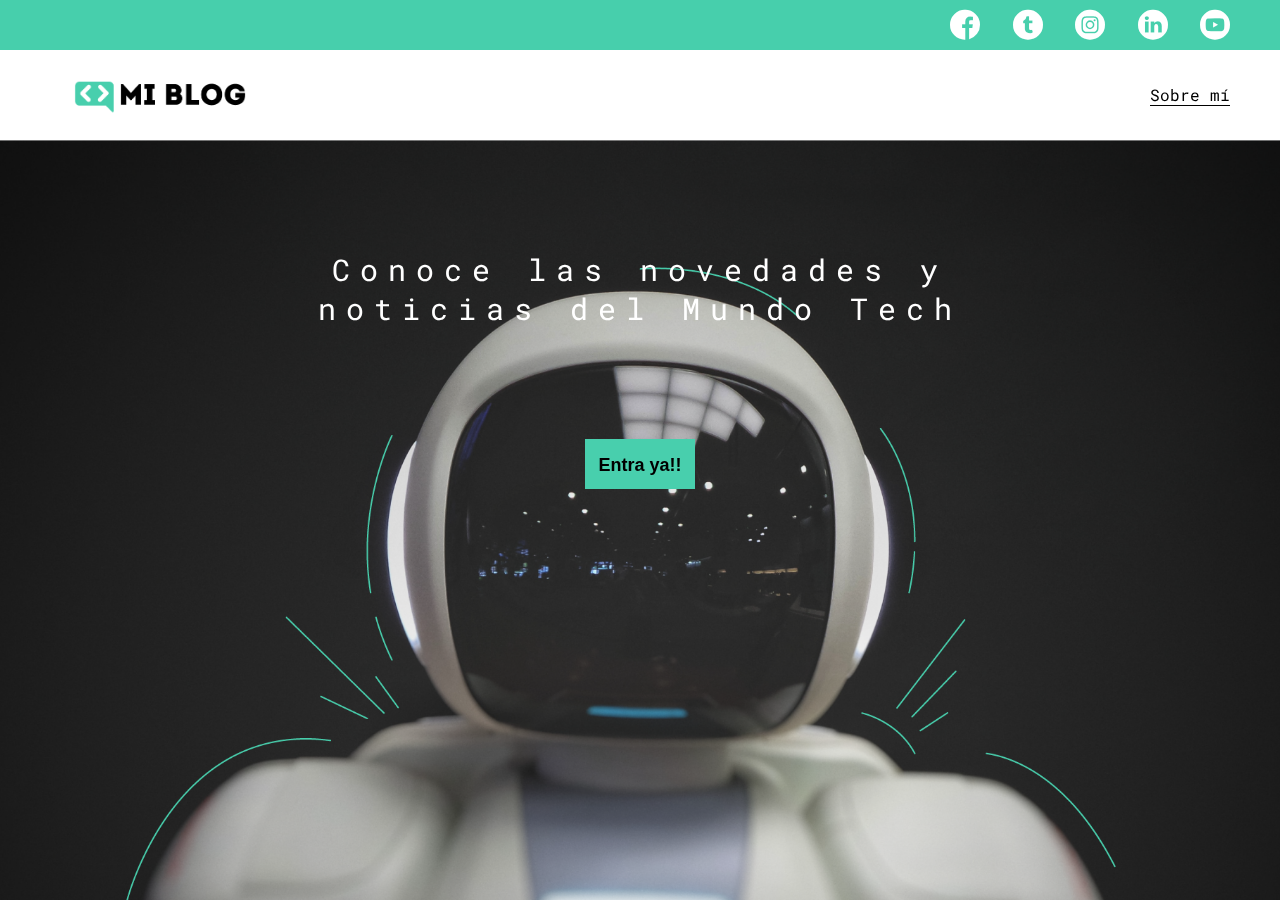
<file: index.html>
<!DOCTYPE html>
<html lang="en">
<head>
 <meta charset="UTF-8">
 <meta http-equiv="X-UA-Compatible" content="IE=edge">
 <meta name="viewport" content="width=device-width, initial-scale=1.0">
 <link rel="stylesheet" href="./css/main.css">
 <link rel="stylesheet" href="./css/font/flaticon.css">
 <link rel="stylesheet" href="./css/media-queries.css">
 <title>Mi Blog</title>
</head>
<body class="home-body">
 <header>
  <section class="header-icons-container">
   <div class="icons">
    <a href=""><span class="flaticon-001-facebook">  </span></a>
    <a href=""><span class="flaticon-002-twitter">  </span></a>
    <a href=""><span class="flaticon-011-instagram">  </span></a>
    <a href=""><span class="flaticon-010-linkedin">  </span></a>
    <a href=""><span class="flaticon-008-youtube">  </span></a>
   </div>
  </section>
  <nav>
   <section class="nav-logo-container"> 
    <a href="/">
     <img src="./assets/img/Logo-negro.png" alt="Logo de mi blog">
    </a>
   </section>
   <section class="profile-link">
    <a href="perfil.html">Sobre mí</a>
   </section>
  </nav>
 </header>
 <main class="home-main">
  <section>
   <p class="home-main-text">Conoce las novedades y noticias del Mundo Tech</p>
   <button class="home-main-button">
    <a href="blogs.html">Entra ya!!</a>
   </button>
  </section>
 </main>
</body>
</html>
</file>
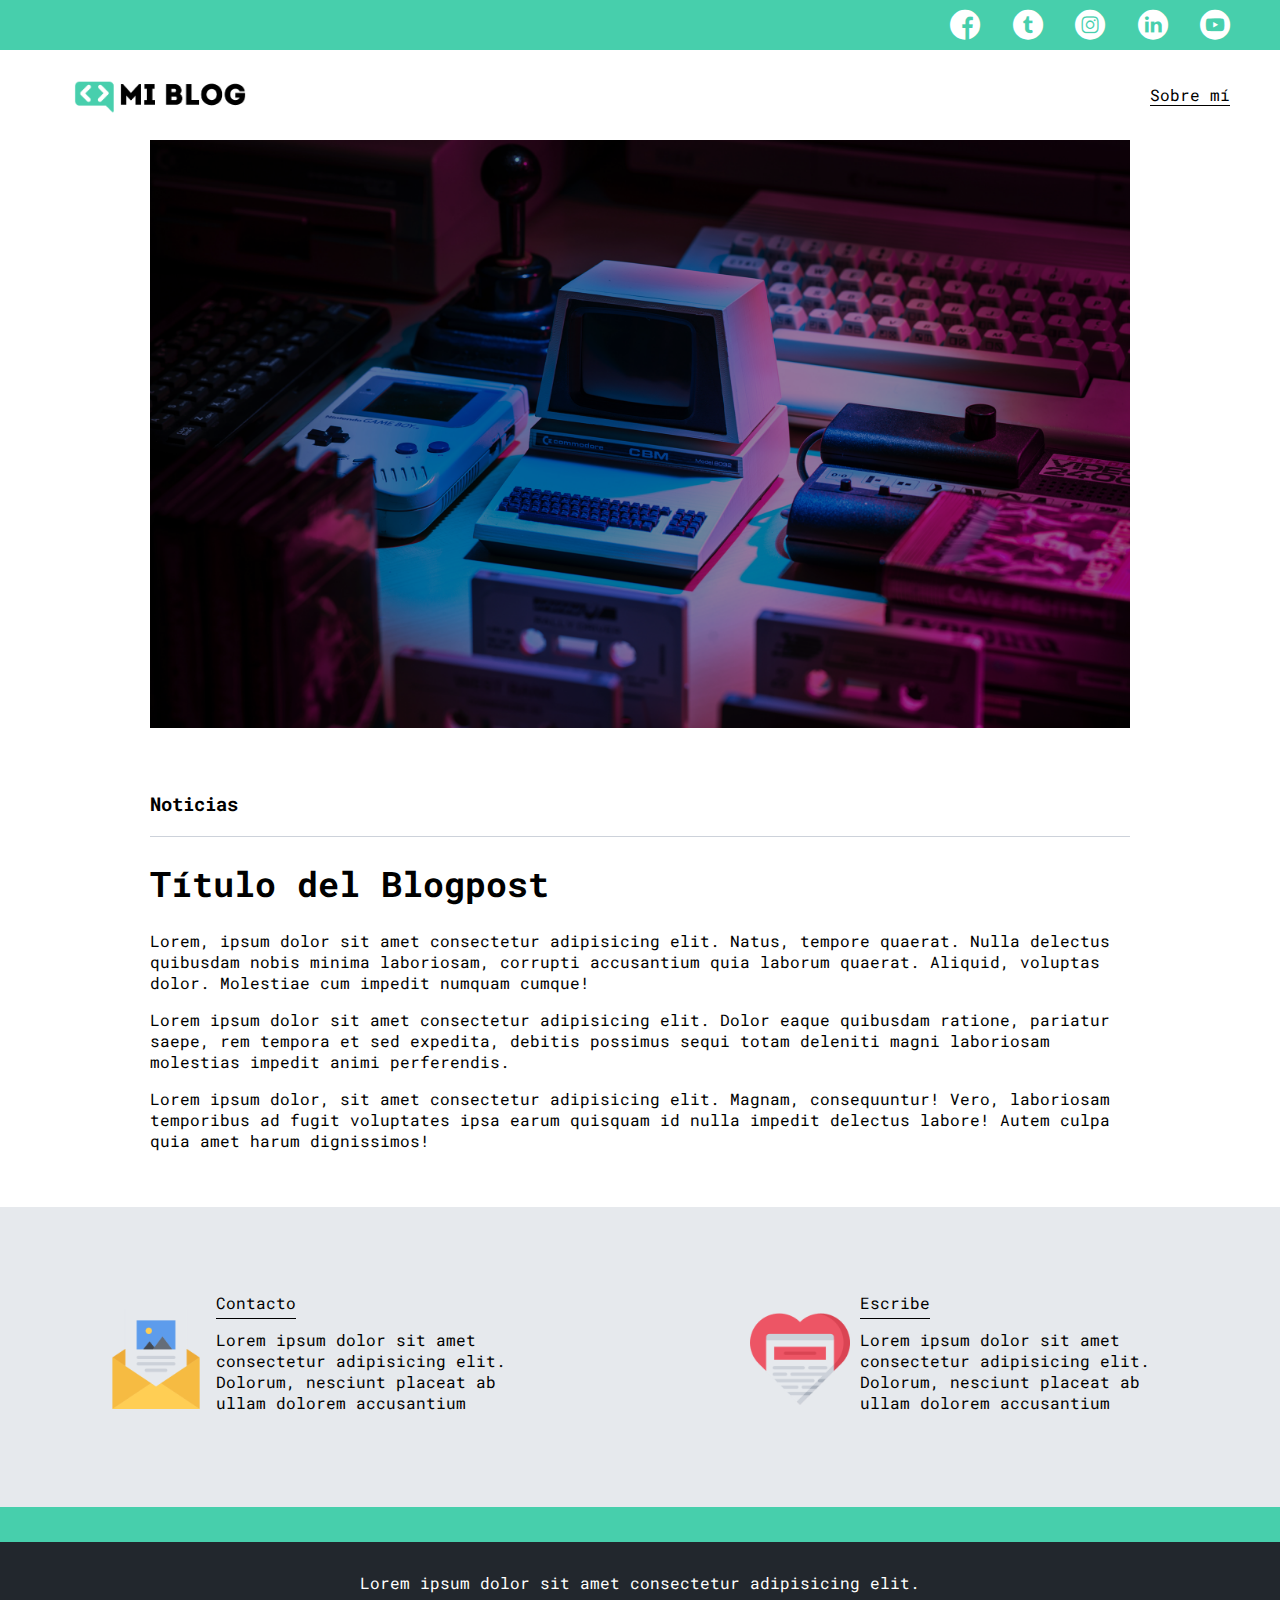
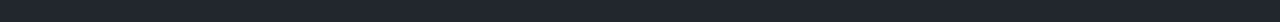
<file: blog.html>
<!DOCTYPE html>
<html lang="en">
<head>
 <meta charset="UTF-8">
 <meta http-equiv="X-UA-Compatible" content="IE=edge">
 <meta name="viewport" content="width=device-width, initial-scale=1.0">
 <link rel="stylesheet" href="./css/main.css">
 <link rel="stylesheet" href="./css/font/flaticon.css">
 <link rel="stylesheet" href="./css/media-queries.css">
 <title>Mi Blog</title>
</head>
<body>
 <header>
  <section class="header-icons-container">
   <div class="icons">
    <a href=""><span class="flaticon-001-facebook">  </span></a>
    <a href=""><span class="flaticon-002-twitter">  </span></a>
    <a href=""><span class="flaticon-011-instagram">  </span></a>
    <a href=""><span class="flaticon-010-linkedin">  </span></a>
    <a href=""><span class="flaticon-008-youtube">  </span></a>
   </div>
  </section>
  <nav>
   <section class="nav-logo-container"> 
    <a href="/">
     <img src="./assets/img/Logo-negro.png" alt="Logo de mi blog">
    </a>
   </section>
   <section class="profile-link">
    <a href="perfil.html">Sobre mí</a>
   </section>
  </nav>
 </header>
 <main class="">
  <section class="grid-container blogpost-img-container">
   <img src="./assets/img/main-news-img.png" alt="">
  </section>
  <section class="blogpost-main-container">
   <div class="grid-container">
    <h3>Noticias</h3>
    <article>
     <h1>Título del Blogpost</h1>
     <p>Lorem, ipsum dolor sit amet consectetur adipisicing elit. 
      Natus, tempore quaerat. Nulla delectus quibusdam nobis minima
      laboriosam, corrupti accusantium quia laborum quaerat. Aliquid, 
      voluptas dolor. Molestiae cum impedit numquam cumque!
      </p>
     <p>
      Lorem ipsum dolor sit amet consectetur adipisicing elit. 
      Dolor eaque quibusdam ratione, pariatur saepe, rem tempora 
      et sed expedita, debitis possimus sequi totam deleniti magni 
      laboriosam molestias impedit animi perferendis.

     </p>
     <p>
      Lorem ipsum dolor, sit amet consectetur adipisicing elit. 
      Magnam, consequuntur! Vero, laboriosam temporibus ad fugit 
      voluptates ipsa earum quisquam id nulla impedit delectus labore! 
      Autem culpa quia amet harum dignissimos!
     </p>
    </article>
   </div>
  </section>
  <section class="contact-main-container">
   <div>
    <img src="/assets/img/013-newsletter.png" alt="">
    <div class="contact-left">
     <a href="">Contacto</a>
     <p>
      Lorem ipsum dolor sit amet consectetur adipisicing elit. Dolorum, 
      nesciunt placeat ab ullam dolorem accusantium
     </p>
    </div>
   </div>
   <div>
    <img src="./assets/img/006-like.png" alt="">
    <div class="contact-right">
     <a href="">Escribe</a>
     <p>
      Lorem ipsum dolor sit amet consectetur adipisicing elit. Dolorum, 
      nesciunt placeat ab ullam dolorem accusantium
     </p>
    </div>
   </div>
  </section>
 </main>
 <footer>
   <p>Lorem ipsum dolor sit amet consectetur adipisicing elit. </p>
 </footer>
</body>
</html>
</file>
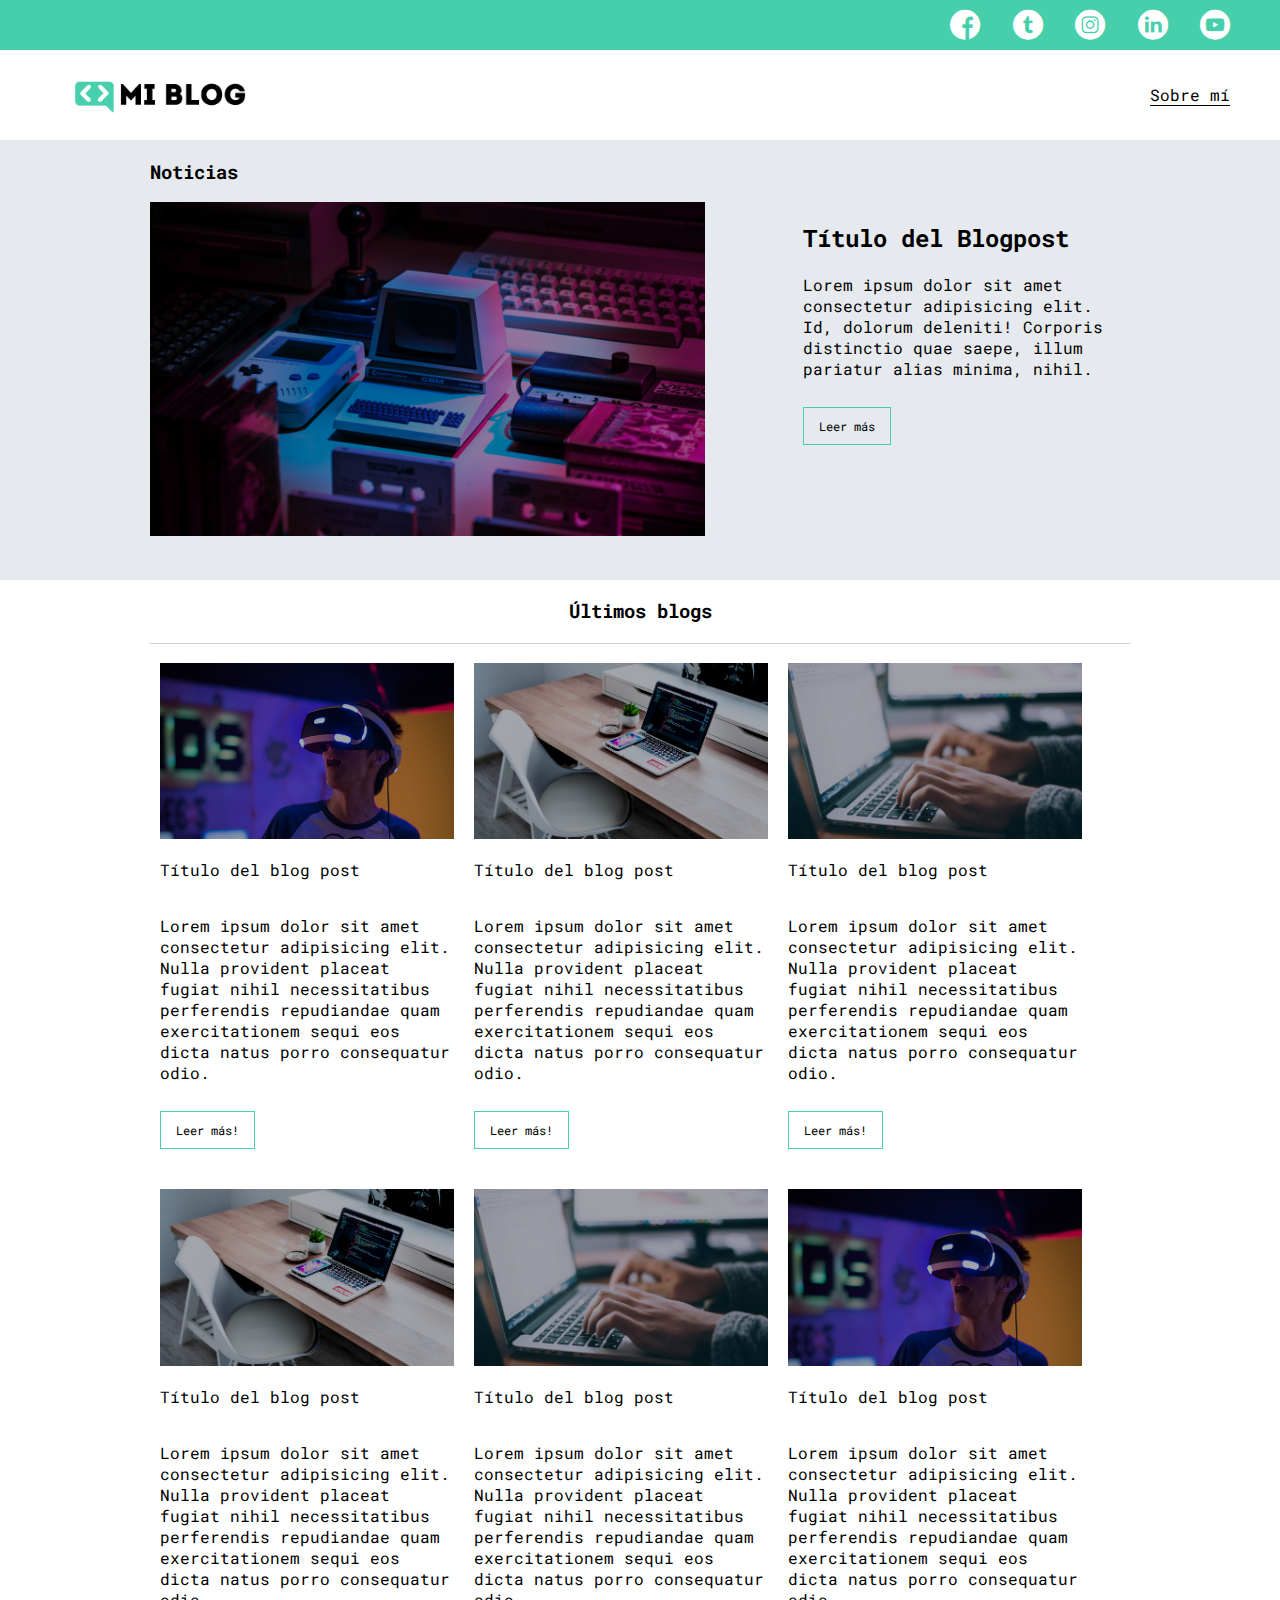
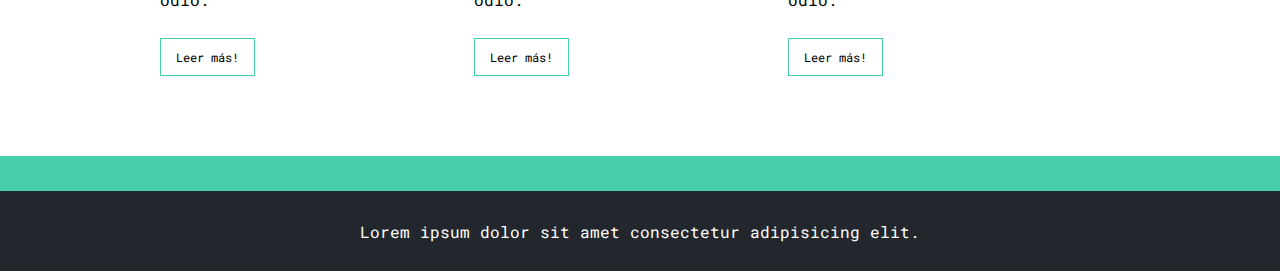
<file: blogs.html>
<!DOCTYPE html>
<html lang="en">
<head>
 <meta charset="UTF-8">
 <meta http-equiv="X-UA-Compatible" content="IE=edge">
 <meta name="viewport" content="width=device-width, initial-scale=1.0">
 <link rel="stylesheet" href="./css/main.css">
 <link rel="stylesheet" href="./css/font/flaticon.css">
 <link rel="stylesheet" href="./css/media-queries.css">
 <title>Mi Blog</title>
</head>
<body>
 <header>
  <section class="header-icons-container">
   <div class="icons">
    <a href=""><span class="flaticon-001-facebook">  </span></a>
    <a href=""><span class="flaticon-002-twitter">  </span></a>
    <a href=""><span class="flaticon-011-instagram">  </span></a>
    <a href=""><span class="flaticon-010-linkedin">  </span></a>
    <a href=""><span class="flaticon-008-youtube">  </span></a>
   </div>
  </section>
  <nav>
   <section class="nav-logo-container"> 
    <a href="/">
     <img src="./assets/img/Logo-negro.png" alt="Logo de mi blog">
    </a>
   </section>
   <section class="profile-link">
    <a href="perfil.html">Sobre mí</a>
   </section>
  </nav>
 </header>
 <main class="blogs-main">
  <section class="blogs-news-container">
   <div class="grid-container blogs-main-new">
    <h3>Noticias</h3>
    <div class="blogs-news-img-container">
     <img src="./assets/img/main-news-img.png" alt="news-imgae">
    </div>
    <div class="blogs-news-info-container">
     <h2>Título del Blogpost</h2>
     <p>
      Lorem ipsum dolor sit amet consectetur adipisicing elit. Id, dolorum deleniti! Corporis distinctio quae saepe, illum pariatur alias minima, nihil.
 
     </p>
     <a href="/" class="blogs-button">Leer más</a>
    </div>
   </div>
  
  </section>
  <section class="blogs-posts-container">
   <div class="grid-container ">
    <h3>Últimos blogs</h3>
    <article class="post-container">
     <img src="./assets/img/post-1.png" alt="">
     <p>Título del blog post</p>
     <p>
      Lorem ipsum dolor sit amet consectetur adipisicing elit. 
      Nulla provident placeat fugiat nihil necessitatibus perferendis 
      repudiandae quam exercitationem sequi eos dicta natus porro consequatur odio.
     </p>
     <a href="blog.html" class="blogs-button">Leer más!</a>
    </article>
    <article class="post-container">
     <img src="./assets/img/post-2.png" alt="">
     <p>Título del blog post</p>
     <p>
      Lorem ipsum dolor sit amet consectetur adipisicing elit. 
      Nulla provident placeat fugiat nihil necessitatibus perferendis 
      repudiandae quam exercitationem sequi eos dicta natus porro consequatur odio.
     </p>
     <a href="blog.html" class="blogs-button">Leer más!</a>
    </article>
    <article class="post-container">
     <img src="./assets/img/post-3.png" alt="">
     <p>Título del blog post</p>
     <p>
      Lorem ipsum dolor sit amet consectetur adipisicing elit. 
      Nulla provident placeat fugiat nihil necessitatibus perferendis 
      repudiandae quam exercitationem sequi eos dicta natus porro consequatur odio.
     </p>
     <a href="blog.html" class="blogs-button">Leer más!</a>
    </article>
    <article class="post-container">
     <img src="./assets/img/post-2.png" alt="">
     <p>Título del blog post</p>
     <p>
      Lorem ipsum dolor sit amet consectetur adipisicing elit. 
      Nulla provident placeat fugiat nihil necessitatibus perferendis 
      repudiandae quam exercitationem sequi eos dicta natus porro consequatur odio.
     </p>
     <a href="blog.html" class="blogs-button">Leer más!</a>
    </article>
    <article class="post-container">
     <img src="./assets/img/post-3.png" alt="">
     <p>Título del blog post</p>
     <p>
      Lorem ipsum dolor sit amet consectetur adipisicing elit. 
      Nulla provident placeat fugiat nihil necessitatibus perferendis 
      repudiandae quam exercitationem sequi eos dicta natus porro consequatur odio.
     </p>
     <a href="blog.html" class="blogs-button">Leer más!</a>
    </article>
    <article class="post-container">
     <img src="./assets/img/post-1.png" alt="">
     <p>Título del blog post</p>
     <p>
      Lorem ipsum dolor sit amet consectetur adipisicing elit. 
      Nulla provident placeat fugiat nihil necessitatibus perferendis 
      repudiandae quam exercitationem sequi eos dicta natus porro consequatur odio.
     </p>
     <a href="blog.html" class="blogs-button">Leer más!</a>
    </article>
   </div>
  </section>
 </main>
 <footer>
   <p>Lorem ipsum dolor sit amet consectetur adipisicing elit. </p>
 </footer>
</body>
</html>
</file>
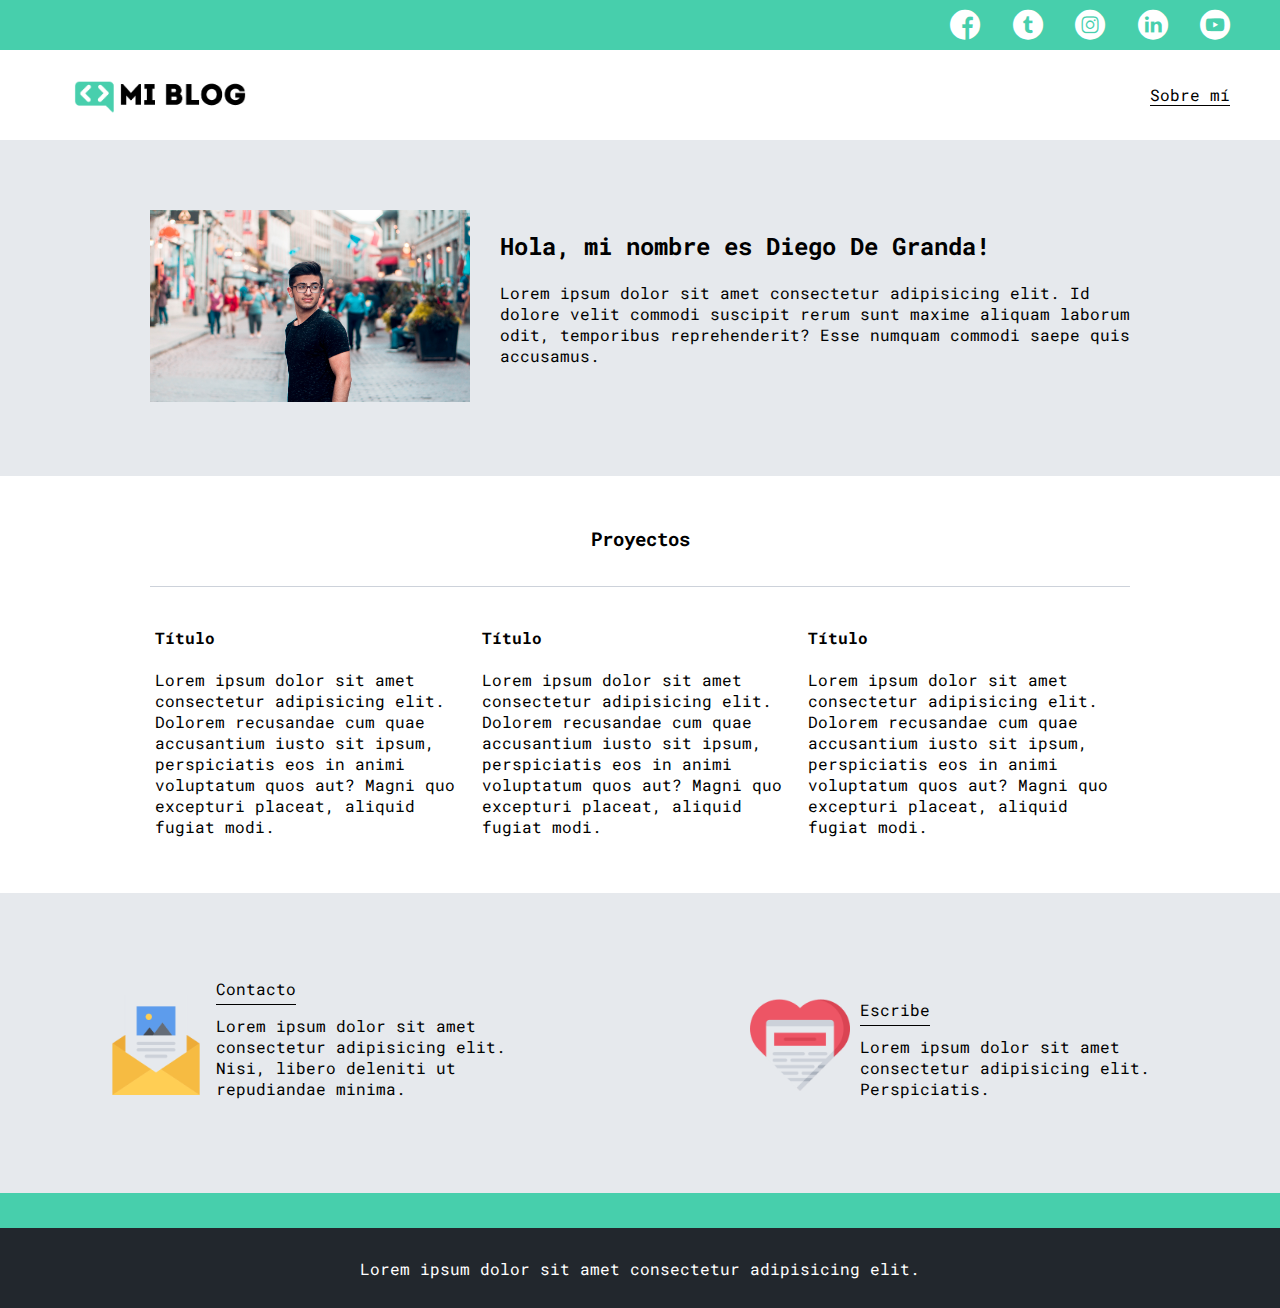
<file: perfil.html>
<!DOCTYPE html>
<html lang="en">
<head>
    <meta charset="UTF-8">
    <meta name="viewport" content="width=device-width, initial-scale=1.0">
    <meta http-equiv="X-UA-Compatible" content="ie=edge">
    <title>Mi Blog</title>
    <link rel="stylesheet" href="css/main.css">
    <link rel="stylesheet" href="css/font/flaticon.css">
    <link rel="stylesheet" href="css/media-queries.css">
    <link rel="stylesheet" href="./css/media-queries.css">
</head>
<body>
    <header>
        <section class="header-icons-container">
            <div class="icons">
                <a href="/"><span class="flaticon-001-facebook"></span></a>
                <a href="/"><span class="flaticon-002-twitter"></span></a>
                <a href="/"><span class="flaticon-011-instagram"></span></a>
                <a href="/"><span class="flaticon-010-linkedin"></span></a>
                <a href="/"><span class="flaticon-008-youtube"></span></a>
            </div>
        </section>
        <nav>
            <section class="nav-logo-container">
                <a href="/"><img src="assets/img/Logo-negro.png" alt="Logo de mi blog" > </a>
            </section>
            <section class="profile-link">
                <a href="perfil.html">Sobre mí</a>
            </section>
        </nav>
    </header>
    <main>
        <section class="profile-main-container">
            <div class="grid-container profile-container">
                <div>
                    <img src="assets/img/profile-pic.jpg" alt="">
                </div>
                <div>
                    <h2>Hola, mi nombre es Diego De Granda!</h2>
                    <p>Lorem ipsum dolor sit amet consectetur adipisicing elit. Id dolore velit commodi suscipit rerum sunt maxime aliquam laborum odit, temporibus reprehenderit? Esse numquam commodi saepe quis accusamus.</p>
                </div>
            </div>
        </section>
        <section class="profile-main-proyects">
            <div class="grid-container">
                <h3>Proyectos</h3>
                <div class="proyects-main-container">
                    <article class="proyect-container">
                        <h4>Título</h4>
                        <p>Lorem ipsum dolor sit amet consectetur adipisicing elit. Dolorem recusandae cum quae accusantium iusto sit ipsum, perspiciatis eos in animi voluptatum quos aut? Magni quo excepturi placeat, aliquid fugiat modi.</p>
                    </article>
                    <article class="proyect-container">
                        <h4>Título</h4>
                        <p>Lorem ipsum dolor sit amet consectetur adipisicing elit. Dolorem recusandae cum quae accusantium iusto sit ipsum, perspiciatis eos in animi voluptatum quos aut? Magni quo excepturi placeat, aliquid fugiat modi.</p>
                    </article>
                    <article class="proyect-container">
                        <h4>Título</h4>
                        <p>Lorem ipsum dolor sit amet consectetur adipisicing elit. Dolorem recusandae cum quae accusantium iusto sit ipsum, perspiciatis eos in animi voluptatum quos aut? Magni quo excepturi placeat, aliquid fugiat modi.</p>
                    </article>
                </div>
            </div>
        </section>

        <section class="contact-main-container">
            <div>
                <img src="assets/img/013-newsletter.png" alt="">
                <div class="contact-left">
                    <a href="/">Contacto</a>
                    <p>Lorem ipsum dolor sit amet consectetur adipisicing elit. Nisi, libero deleniti ut repudiandae minima.</p>
                </div>
            </div>
            <div>
                <img src="assets/img/006-like.png" alt="">
                <div class="contact-right">
                    <a href="/">Escribe</a>
                    <p>Lorem ipsum dolor sit amet consectetur adipisicing elit. Perspiciatis.</p>
                </div>
            </div>
        </section>
    </main>
    <footer>
        <p>Lorem ipsum dolor sit amet consectetur adipisicing elit.</p>
    </footer>
</body>
</html>
</file>
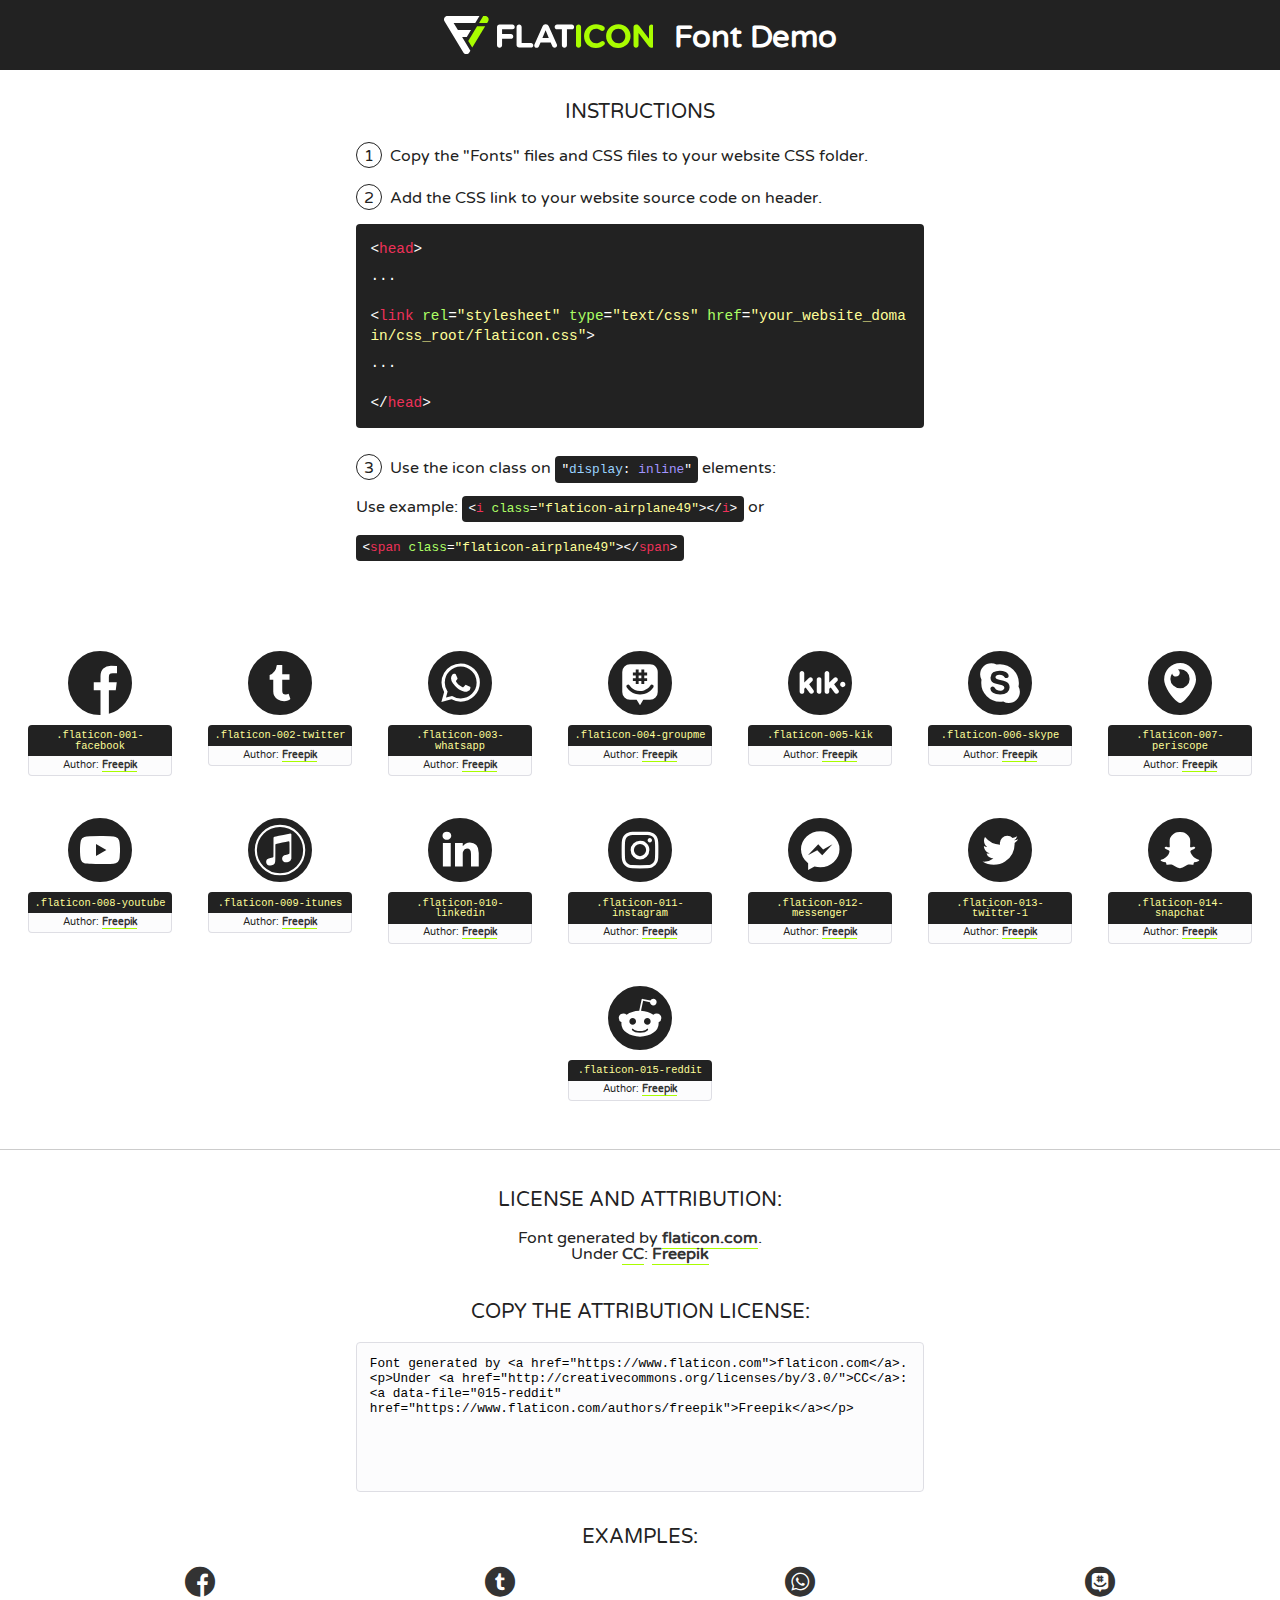
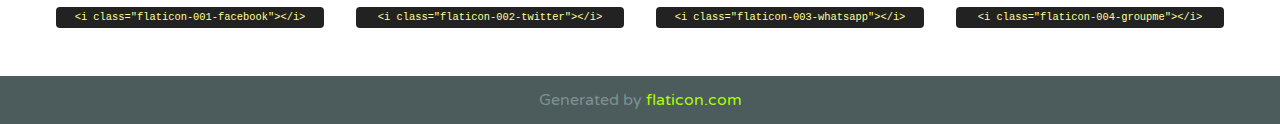
<file: css/font/flaticon.html>
<!DOCTYPE html>
<!--
  Flaticon icon font: Flaticon
  Creation date: 20/12/2018 09:27
-->
<html>
<!DOCTYPE html>
<html>

<head>
    <title>Flaticon WebFont</title>
    <link href="http://fonts.googleapis.com/css?family=Varela+Round" rel="stylesheet" type="text/css" />
    <link rel="stylesheet" type="text/css" href="flaticon.css">
    <meta charset="UTF-8">
    <style>
    html, body, div, span, applet, object, iframe,
    h1, h2, h3, h4, h5, h6, p, blockquote, pre,
    a, abbr, acronym, address, big, cite, code,
    del, dfn, em, img, ins, kbd, q, s, samp,
    small, strike, strong, sub, sup, tt, var,
    b, u, i, center,
    dl, dt, dd, ol, ul, li,
    fieldset, form, label, legend,
    table, caption, tbody, tfoot, thead, tr, th, td,
    article, aside, canvas, details, embed, 
    figure, figcaption, footer, header, hgroup, 
    menu, nav, output, ruby, section, summary,
    time, mark, audio, video {
        margin: 0;
        padding: 0;
        border: 0;
        font-size: 100%;
        font: inherit;
        vertical-align: baseline;
    }
    /* HTML5 display-role reset for older browsers */
    article, aside, details, figcaption, figure, 
    footer, header, hgroup, menu, nav, section {
        display: block;
    }
    body {
        line-height: 1;
    }
    ol, ul {
        list-style: none;
    }
    blockquote, q {
        quotes: none;
    }
    blockquote:before, blockquote:after,
    q:before, q:after {
        content: '';
        content: none;
    }
    table {
        border-collapse: collapse;
        border-spacing: 0;
    }
    body {
        font-family: 'Varela Round', Helvetica, Arial, sans-serif;
        font-size: 16px;
        color: #222;
    }
    a {
        color: #333;
        border-bottom: 1px solid #a9fd00;
        font-weight: bold;
        text-decoration: none;
    }
    * {
        -moz-box-sizing: border-box;
        -webkit-box-sizing: border-box;
        box-sizing: border-box;
        margin: 0;
        padding: 0;
    }
    [class^="flaticon-"]:before, [class*=" flaticon-"]:before, [class^="flaticon-"]:after, [class*=" flaticon-"]:after {
        font-family: Flaticon;
        font-size: 30px;
        font-style: normal;
        margin-left: 20px;
        color: #333;
    }
    .wrapper {
        max-width: 600px;
        margin: auto;
        padding: 0 1em;
    }
    .title {
        font-size: 1.25em;
        text-align: center;
        margin-bottom: 1em;
        text-transform: uppercase;
    }
    header {
        text-align: center;
        background-color: #222;
        color: #fff;
        padding: 1em;
    }
    header .logo {
        width: 210px;
        height: 38px;
        display: inline-block;
        vertical-align: middle;
        margin-right: 1em;
        border: none;
    }
    header strong {
        font-size: 1.95em;
        font-weight: bold;
        vertical-align: middle;
        margin-top: 5px;
        display: inline-block;
    }
    .demo {
        margin: 2em auto;
        line-height: 1.25em;
    }
    .demo ul li {
        margin-bottom: 1em;
    }
    .demo ul li .num {
        color: #222;
        border-radius: 20px;
        display: inline-block;
        width: 26px;
        padding: 3px;
        height: 26px;
        text-align: center;
        margin-right: 0.5em;
        border: 1px solid #222;
    }
    .demo ul li code {
        background-color: #222;
        border-radius: 4px;
        padding: 0.25em 0.5em;
        display: inline-block;
        color: #fff;
        font-family: Consolas,Monaco,Lucida Console,Liberation Mono,DejaVu Sans Mono,Bitstream Vera Sans Mono,Courier New, monospace;
        font-weight: lighter;
        margin-top: 1em;
        font-size: 0.8em;
        word-break: break-all;
    }
    .demo ul li code.big {
        padding: 1em;
        font-size: 0.9em;
    }
    .demo ul li code .red {
        color: #EF3159;
    }
    .demo ul li code .green {
        color: #ACFF65;
    }
    .demo ul li code .yellow {
        color: #FFFF99;
    }
    .demo ul li code .blue {
        color: #99D3FF;
    }
    .demo ul li code .purple {
        color: #A295FF;
    }
    .demo ul li code .dots {
        margin-top: 0.5em;
        display: block;
    }
    #glyphs {
        border-bottom: 1px solid #ccc;
        padding: 2em 0;
        text-align: center;
    }
    .glyph {
        display: inline-block;
        width: 9em;
        margin: 1em;
        text-align: center;
        vertical-align: top;
        background: #FFF;
    }
    .glyph .glyph-icon {
        padding: 10px;
        display: block;
        font-family:"Flaticon";
        font-size: 64px;
        line-height: 1;
    }
    .glyph .glyph-icon:before {
        font-size: 64px;
        color: #222;
        margin-left: 0;
    }
    .class-name {
        font-size: 0.65em;
        background-color: #222;
        color: #fff;
        border-radius: 4px 4px 0 0;
        padding: 0.5em;
        color: #FFFF99;
        font-family: Consolas,Monaco,Lucida Console,Liberation Mono,DejaVu Sans Mono,Bitstream Vera Sans Mono,Courier New, monospace;
    }
    .author-name {
        font-size: 0.6em;
        background-color: #fcfcfd;
        border: 1px solid #DEDEE4;
        border-top: 0;
        border-radius: 0 0 4px 4px;
        padding: 0.5em;
    }
    .class-name:last-child {
        font-size: 10px;
        color:#888;
    }
    .class-name:last-child a {
        font-size: 10px;
        color:#555;
    }
    .class-name:last-child a:hover {
        color:#a9fd00;
    }
    .glyph > input {
        display: block;
        width: 100px;
        margin: 5px auto;
        text-align: center;
        font-size: 12px;
        cursor: text;
    }
    .glyph > input.icon-input {
        font-family:"Flaticon";
        font-size: 16px;
        margin-bottom: 10px;
    }
    .attribution .title {
        margin-top: 2em;
    }
    .attribution textarea {
        background-color: #fcfcfd;
        padding: 1em;
        border: none;
        box-shadow: none;
        border: 1px solid #DEDEE4;
        border-radius: 4px;
        resize: none;
        width: 100%;
        height: 150px;
        font-size: 0.8em;
        font-family: Consolas,Monaco,Lucida Console,Liberation Mono,DejaVu Sans Mono,Bitstream Vera Sans Mono,Courier New, monospace;
        -webkit-appearance: none;
    }
    .iconsuse {
        margin: 2em auto;
        text-align: center;
        max-width: 1200px;
    }
    .iconsuse:after {
        content: '';
        display: table;
        clear: both;
    }
    .iconsuse .image {
        float: left;
        width: 25%;
        padding: 0 1em;
    }
    .iconsuse .image p {
        margin-bottom: 1em;
    }
    .iconsuse .image span {
        display: block;
        font-size: 0.65em;
        background-color: #222;
        color: #fff;
        border-radius: 4px;
        padding: 0.5em;
        color: #FFFF99;
        margin-top: 1em;
        font-family: Consolas,Monaco,Lucida Console,Liberation Mono,DejaVu Sans Mono,Bitstream Vera Sans Mono,Courier New, monospace;
    }
    #footer {
        text-align: center;
        background-color: #4C5B5C;
        color: #7c9192;
        padding: 1em;
    }
    #footer a {
        border: none;
        color: #a9fd00;
        font-weight: normal;
    }
    @media (max-width: 960px) {
        .iconsuse .image {
            width: 50%;
        }
    }
    @media (max-width: 560px) {
        .iconsuse .image {
            width: 100%;
        }
    }
    </style>
</head>

<body class="characters-off">

    <header>
        <a href="https://www.flaticon.com" target="_blank" class="logo">
            <svg version="1.1" xmlns="http://www.w3.org/2000/svg" xmlns:xlink="http://www.w3.org/1999/xlink" xmlns:a="http://ns.adobe.com/AdobeSVGViewerExtensions/3.0/" viewBox="0 0 560.875 102.036" enable-background="new 0 0 560.875 102.036" xml:space="preserve">
                <defs>
                </defs>
                <g>
                    <g class="letters">
                        <path fill="#ffffff" d="M141.596,29.675c0-3.777,2.985-6.767,6.764-6.767h34.438c3.426,0,6.15,2.728,6.15,6.15
                        c0,3.43-2.724,6.149-6.15,6.149h-27.674v13.091h23.719c3.429,0,6.151,2.724,6.151,6.15c0,3.43-2.723,6.149-6.151,6.149h-23.719
                        v17.574c0,3.773-2.986,6.761-6.764,6.761c-3.779,0-6.764-2.989-6.764-6.761V29.675z"></path>
                        <path fill="#ffffff" d="M193.844,29.149c0-3.781,2.985-6.767,6.764-6.767c3.776,0,6.763,2.985,6.763,6.767v42.957h25.039
                        c3.426,0,6.149,2.726,6.149,6.153c0,3.425-2.723,6.15-6.149,6.15h-31.802c-3.779,0-6.764-2.986-6.764-6.768V29.149z"></path>
                        <path fill="#ffffff" d="M241.891,75.71l21.438-48.407c1.492-3.341,4.215-5.357,7.906-5.357h0.792
                        c3.686,0,6.323,2.017,7.815,5.357l21.439,48.407c0.436,0.967,0.701,1.845,0.701,2.723c0,3.602-2.809,6.501-6.414,6.501
                        c-3.161,0-5.269-1.845-6.499-4.655l-4.132-9.661h-27.059l-4.301,10.102c-1.144,2.631-3.426,4.214-6.237,4.214
                        c-3.517,0-6.24-2.81-6.24-6.325C241.1,77.64,241.451,76.677,241.891,75.71z M279.932,58.666l-8.521-20.297l-8.526,20.297H279.932
                        z"></path>
                        <path fill="#ffffff" d="M314.864,35.387H301.86c-3.429,0-6.239-2.813-6.239-6.238c0-3.429,2.811-6.24,6.239-6.24h39.533
                        c3.426,0,6.237,2.811,6.237,6.24c0,3.425-2.811,6.238-6.237,6.238h-13.001v42.785c0,3.773-2.99,6.761-6.764,6.761
                        c-3.779,0-6.764-2.989-6.764-6.761V35.387z"></path>
                        <path fill="#A9FD00" d="M352.615,29.149c0-3.781,2.985-6.767,6.767-6.767c3.774,0,6.761,2.985,6.761,6.767v49.024
                        c0,3.773-2.987,6.761-6.761,6.761c-3.781,0-6.767-2.989-6.767-6.761V29.149z"></path>
                        <path fill="#A9FD00" d="M374.132,53.836v-0.179c0-17.481,13.178-31.801,32.065-31.801c9.22,0,15.459,2.458,20.557,6.238
                        c1.402,1.054,2.637,2.985,2.637,5.357c0,3.692-2.985,6.59-6.681,6.59c-1.845,0-3.071-0.702-4.044-1.319
                        c-3.776-2.813-7.729-4.393-12.562-4.393c-10.364,0-17.831,8.611-17.831,19.154v0.173c0,10.542,7.291,19.329,17.831,19.329
                        c5.715,0,9.492-1.756,13.359-4.834c1.049-0.874,2.458-1.491,4.039-1.491c3.429,0,6.325,2.813,6.325,6.236
                        c0,2.106-1.056,3.78-2.282,4.834c-5.539,4.834-12.036,7.733-21.878,7.733C387.572,85.464,374.132,71.493,374.132,53.836z"></path>
                        <path fill="#A9FD00" d="M433.009,53.836v-0.179c0-17.481,13.79-31.801,32.766-31.801c18.981,0,32.592,14.143,32.592,31.628v0.173
                        c0,17.483-13.785,31.807-32.769,31.807C446.625,85.464,433.009,71.32,433.009,53.836z M484.224,53.836v-0.179
                        c0-10.539-7.725-19.326-18.626-19.326c-10.893,0-18.449,8.611-18.449,19.154v0.173c0,10.542,7.73,19.329,18.626,19.329
                        C476.676,72.986,484.224,64.378,484.224,53.836z"></path>
                        <path fill="#A9FD00" d="M506.233,29.321c0-3.774,2.99-6.763,6.767-6.763h1.401c3.252,0,5.183,1.583,7.029,3.953l26.093,34.265
                        V29.059c0-3.692,2.99-6.677,6.681-6.677c3.683,0,6.671,2.985,6.671,6.677v48.934c0,3.78-2.987,6.765-6.764,6.765h-0.436
                        c-3.257,0-5.188-1.581-7.034-3.953l-27.056-35.492v32.944c0,3.687-2.985,6.676-6.678,6.676c-3.683,0-6.673-2.989-6.673-6.676
                        V29.321z"></path>
                    </g>
                    <g class="insignia">
                        <path fill="#ffffff" d="M48.372,56.137h12.517l11.156-18.537H37.186L25.688,18.539h57.825L94.668,0H9.271
                        C5.925,0,2.842,1.801,1.198,4.716c-1.644,2.907-1.593,6.482,0.134,9.343l50.38,83.501c1.678,2.781,4.689,4.476,7.938,4.476
                        c3.246,0,6.257-1.695,7.935-4.476l2.898-4.804L48.372,56.137z"></path>
                        <g class="i">
                            <path fill="#A9FD00" d="M93.575,18.539h0.031v0.004l21.652,0.004l2.705-4.488c1.727-2.861,1.778-6.436,0.133-9.343
                            C116.454,1.801,113.371,0,110.026,0h-5.294L93.575,18.539z"></path>
                            <polygon fill="#A9FD00" points="88.291,27.356 64.725,66.486 75.519,84.404 109.942,27.356"></polygon>
                        </g>
                    </g>
                </g>
            </svg>
        </a>
        <strong>Font Demo</strong>
    </header>


    <section class="demo wrapper">

        <p class="title">Instructions</p>

        <ul>
            <li>
                <span class="num">1</span>Copy the "Fonts" files and CSS files to your website CSS folder.
            </li>
            <li>
                <span class="num">2</span>Add the CSS link to your website source code on header.
                <code class="big">
                    &lt;<span class="red">head</span>&gt;
                    <br/><span class="dots">...</span>
                    <br/>&lt;<span class="red">link</span> <span class="green">rel</span>=<span class="yellow">"stylesheet"</span> <span class="green">type</span>=<span class="yellow">"text/css"</span> <span class="green">href</span>=<span class="yellow">"your_website_domain/css_root/flaticon.css"</span>&gt;
                    <br/><span class="dots">...</span>
                    <br/>&lt;/<span class="red">head</span>&gt;
                </code>
            </li>

            <li>
                <p>
                    <span class="num">3</span>Use the icon class on <code>"<span class="blue">display</span>:<span class="purple"> inline</span>"</code> elements:
                    <br />
                    Use example: <code>&lt;<span class="red">i</span> <span class="green">class</span>=<span class="yellow">&quot;flaticon-airplane49&quot;</span>&gt;&lt;/<span class="red">i</span>&gt;</code> or <code>&lt;<span class="red">span</span> <span class="green">class</span>=<span class="yellow">&quot;flaticon-airplane49&quot;</span>&gt;&lt;/<span class="red">span</span>&gt;</code>
            </li>
        </ul>

    </section>




   <section id="glyphs">          
    
      
        <div class="glyph"><div class="glyph-icon flaticon-001-facebook"></div>
            <div class="class-name">.flaticon-001-facebook</div>
            <div class="author-name">Author: <a data-file="001-facebook" href="https://www.flaticon.com/authors/freepik">Freepik</a> </div> 
        </div>        
        
        <div class="glyph"><div class="glyph-icon flaticon-002-twitter"></div>
            <div class="class-name">.flaticon-002-twitter</div>
            <div class="author-name">Author: <a data-file="002-twitter" href="https://www.flaticon.com/authors/freepik">Freepik</a> </div> 
        </div>        
        
        <div class="glyph"><div class="glyph-icon flaticon-003-whatsapp"></div>
            <div class="class-name">.flaticon-003-whatsapp</div>
            <div class="author-name">Author: <a data-file="003-whatsapp" href="https://www.flaticon.com/authors/freepik">Freepik</a> </div> 
        </div>        
        
        <div class="glyph"><div class="glyph-icon flaticon-004-groupme"></div>
            <div class="class-name">.flaticon-004-groupme</div>
            <div class="author-name">Author: <a data-file="004-groupme" href="https://www.flaticon.com/authors/freepik">Freepik</a> </div> 
        </div>        
        
        <div class="glyph"><div class="glyph-icon flaticon-005-kik"></div>
            <div class="class-name">.flaticon-005-kik</div>
            <div class="author-name">Author: <a data-file="005-kik" href="https://www.flaticon.com/authors/freepik">Freepik</a> </div> 
        </div>        
        
        <div class="glyph"><div class="glyph-icon flaticon-006-skype"></div>
            <div class="class-name">.flaticon-006-skype</div>
            <div class="author-name">Author: <a data-file="006-skype" href="https://www.flaticon.com/authors/freepik">Freepik</a> </div> 
        </div>        
        
        <div class="glyph"><div class="glyph-icon flaticon-007-periscope"></div>
            <div class="class-name">.flaticon-007-periscope</div>
            <div class="author-name">Author: <a data-file="007-periscope" href="https://www.flaticon.com/authors/freepik">Freepik</a> </div> 
        </div>        
        
        <div class="glyph"><div class="glyph-icon flaticon-008-youtube"></div>
            <div class="class-name">.flaticon-008-youtube</div>
            <div class="author-name">Author: <a data-file="008-youtube" href="https://www.flaticon.com/authors/freepik">Freepik</a> </div> 
        </div>        
        
        <div class="glyph"><div class="glyph-icon flaticon-009-itunes"></div>
            <div class="class-name">.flaticon-009-itunes</div>
            <div class="author-name">Author: <a data-file="009-itunes" href="https://www.flaticon.com/authors/freepik">Freepik</a> </div> 
        </div>        
        
        <div class="glyph"><div class="glyph-icon flaticon-010-linkedin"></div>
            <div class="class-name">.flaticon-010-linkedin</div>
            <div class="author-name">Author: <a data-file="010-linkedin" href="https://www.flaticon.com/authors/freepik">Freepik</a> </div> 
        </div>        
        
        <div class="glyph"><div class="glyph-icon flaticon-011-instagram"></div>
            <div class="class-name">.flaticon-011-instagram</div>
            <div class="author-name">Author: <a data-file="011-instagram" href="https://www.flaticon.com/authors/freepik">Freepik</a> </div> 
        </div>        
        
        <div class="glyph"><div class="glyph-icon flaticon-012-messenger"></div>
            <div class="class-name">.flaticon-012-messenger</div>
            <div class="author-name">Author: <a data-file="012-messenger" href="https://www.flaticon.com/authors/freepik">Freepik</a> </div> 
        </div>        
        
        <div class="glyph"><div class="glyph-icon flaticon-013-twitter-1"></div>
            <div class="class-name">.flaticon-013-twitter-1</div>
            <div class="author-name">Author: <a data-file="013-twitter-1" href="https://www.flaticon.com/authors/freepik">Freepik</a> </div> 
        </div>        
        
        <div class="glyph"><div class="glyph-icon flaticon-014-snapchat"></div>
            <div class="class-name">.flaticon-014-snapchat</div>
            <div class="author-name">Author: <a data-file="014-snapchat" href="https://www.flaticon.com/authors/freepik">Freepik</a> </div> 
        </div>        
        
        <div class="glyph"><div class="glyph-icon flaticon-015-reddit"></div>
            <div class="class-name">.flaticon-015-reddit</div>
            <div class="author-name">Author: <a data-file="015-reddit" href="https://www.flaticon.com/authors/freepik">Freepik</a> </div> 
        </div>        
        

    </section>



    <section class="attribution wrapper"   style="text-align:center;">

      <div class="title">License and attribution:</div><div class="attrDiv">Font generated by <a href="https://www.flaticon.com">flaticon.com</a>. <div><p>Under <a href="http://creativecommons.org/licenses/by/3.0/">CC</a>: <a data-file="015-reddit" href="https://www.flaticon.com/authors/freepik">Freepik</a></p>  </div>
      </div>
      <div class="title">Copy the Attribution License:</div>

    <textarea onclick="this.focus();this.select();">Font generated by &lt;a href=&quot;https://www.flaticon.com&quot;&gt;flaticon.com&lt;/a&gt;. <p>Under <a href="http://creativecommons.org/licenses/by/3.0/">CC</a>: <a data-file="015-reddit" href="https://www.flaticon.com/authors/freepik">Freepik</a></p>  
     </textarea>

    </section>

    <section class="iconsuse">

          <div class="title">Examples:</div>            
             
            <div class="image">
                <p>
                    <i class="glyph-icon flaticon-001-facebook"></i> 
                    <span>&lt;i class=&quot;flaticon-001-facebook&quot;&gt;&lt;/i&gt;</span>
                </p>
            </div>
            
            <div class="image">
                <p>
                    <i class="glyph-icon flaticon-002-twitter"></i> 
                    <span>&lt;i class=&quot;flaticon-002-twitter&quot;&gt;&lt;/i&gt;</span>
                </p>
            </div>
            
            <div class="image">
                <p>
                    <i class="glyph-icon flaticon-003-whatsapp"></i> 
                    <span>&lt;i class=&quot;flaticon-003-whatsapp&quot;&gt;&lt;/i&gt;</span>
                </p>
            </div>
            
            <div class="image">
                <p>
                    <i class="glyph-icon flaticon-004-groupme"></i> 
                    <span>&lt;i class=&quot;flaticon-004-groupme&quot;&gt;&lt;/i&gt;</span>
                </p>
            </div>
                       
        </div>
                            
    </section>

<div id="footer">
    <div>Generated by <a href="https://www.flaticon.com">flaticon.com</a>
    </div>
</div>



</body>
</html>
</file>
<file: css/main.css>
@import url("https://fonts.googleapis.com/css?family=Roboto+Mono:400,500,700|Roboto+Slab:400,700|Roboto:400,500,700,900&display=swap");

body {
 font-family: "Roboto Mono", monospace;
 margin: 0;
 padding: 0;
}
a {
 text-decoration: none;
 display: inline;
 color: black;
}
.home-body {
 position: fixed;
 top: 0;
 bottom: 0;
 left: 0;
 right: 0;
}
.grid-container {
 max-width: 980px;
 margin: auto;
}

header {
 width: 100%;
 height: 140px;
 display: grid;
 grid-template-rows: 1fr 1fr;
}
header .header-icons-container {
 width: 100%;
 height: 50px;
 display: grid;
 background-color: #47cfac;
}
header .header-icons-container .icons {
 width: 300px;
 height: auto;
 display: flex;
 justify-items: flex-end;
 align-items: center;
 justify-content: space-between;
 justify-self: end;
 margin-right: 50px;
}
header .icons span {
  color: white;
}
nav {
 display: grid;
 grid-template-columns: 1fr 1fr;
 height: 90px;
}

nav .nav-logo-container {
 margin-left: 50px;
}

nav .nav-logo-container img {
 width: 220px;
 margin-top: 10px;
}

nav .profile-link {
 display: flex;
 align-items: center;
 justify-content: flex-end;
 margin-right: 50px;
}

nav .profile-link a {
 color: black;
 border-bottom: 1px solid black;
}

/* HOME */

.home-main {
 display: grid;
 grid-template-columns: 1fr 4fr 1fr;
 height: calc(100vh - 140px);
 background-image: url("../assets/img/Cover.png");
 background-position: center;
 background-repeat: no-repeat;
 background-size: cover;
}

.home-main section {
 display: grid;
 grid-column: 2;
 justify-items: center;
 height: 350px;
 margin-top: 80px;
}

.home-main-text {
 font-family: "Roboto mono", monospace;
 font-size: 30px;
 font-weight: 700px;
 letter-spacing: 10px;
 color: black;
 text-align: center;
 color: white;
}

.home-main-button {
 width: 110px;
 height: 50px;
 background: #48cfad;
 text-align: center;
 font-weight: 700;
 font-size: 18px;
 line-height: 50px;
 border: none;
}

.home-main-button a {
 font-weight: 700;
 font-size: 18px;
}

/* BLOGS */

.blogs-main {
 display: grid;
}

.blogs-news-container {
 background-color: #e6e9ed;
 padding: 0 50px 40px;
}

.blogs-main-new {
 display: grid;
 grid-template-columns: 2fr 1fr;
 grid-template-rows: 2fr;
}

.blogs-news-img-container {
 grid-column: 1;
}

.blogs-news-img-container img {
 width: 85%;
}

.blogs-news-info-container {
 grid-column: 2;
}

.blogs-news-info-container p {
 margin-bottom: 35px;
}

.blogs-posts-container {
 padding: 0 50px 40px;
}

.blogs-posts-container h3 {
 border-bottom: 1px solid #cdd2da;
 padding-bottom: 20px;
 text-align: center;
}

.blogs-button {
 border: 1px solid #47cfac;
 padding: 10px 15px;
 font-size: 12px;
}

.blogs-posts-container .post-container {
 display: inline-block;
 padding-left: 10px;
 max-width: 30%;
 margin-bottom: 50px;
}

.blogs-posts-container .post-container p {
 margin-bottom: 35px;
}

.blogs-posts-container .post-container img {
 width: 100%;
}

footer {
 width: 100%;
 height: 80px;
 background-color: #22272d;
 border-top: 35px solid #47cfac;
 text-align: center;
}

footer p {
 color: white;
 margin-top: 30px;
}

.blogpost-img-container {
 padding: 0 50px 40px;
}

.blogpost-img-container img {
 width: 100%;
}

.blogpost-main-container {
 padding: 0 50px 40px;
}

.blogpost-main-container h3 {
 border-bottom: 1px solid #cdd2da;
 padding-bottom: 20px;
}

.blogpost-main-container article h1 {
 font-size: 35px;
}

.contact-main-container {
 width: 100%;
 min-height: 250px;
 background-color: #e6e9ed;
 text-align: center;
 padding-bottom: 50px;
}

.contact-main-container div {
 display: inline-block;
 width: 49.5%;
 height: 100%;
}

.contact-main-container div a {
 border-bottom: 1px solid black;
 padding-bottom: 5px;
}

.contact-main-container .contact-left,
.contact-right {
  text-align: initial;
  margin-top: 85px;
}

.contact-main-container img {
 width: 100px;
}

.profile-main-container {
  padding: 70px 40px;
  background-color: #e6e9ed;
  margin-bottom: 50px;
}
.profile-main-container img {
  width: 320px;
  margin-right: 30px;
}
.profile-main-container .profile-container {
  display: flex;
}
.profile-main-proyects {
  padding: 0 50px 40px;
}
.profile-main-proyects h3 {
  border-bottom: 1px solid #cdd2da;
  padding-bottom: 35px;
  text-align: center;
}
.proyects-main-container {
  display: grid;
  grid-template-columns: 1fr 1fr 1fr;
}
.proyect-container {
  padding: 0 5px;
}
</file>
<file: css/font/flaticon.css>
/*
  	Flaticon icon font: Flaticon
  	Creation date: 20/12/2018 09:27
  	*/

@font-face {
  font-family: "Flaticon";
  src: url("./Flaticon.eot");
  src: url("./Flaticon.eot?#iefix") format("embedded-opentype"),
    url("./Flaticon.woff") format("woff"),
    url("./Flaticon.ttf") format("truetype"),
    url("./Flaticon.svg#Flaticon") format("svg");
  font-weight: normal;
  font-style: normal;
}

@media screen and (-webkit-min-device-pixel-ratio: 0) {
  @font-face {
    font-family: "Flaticon";
    src: url("./Flaticon.svg#Flaticon") format("svg");
  }
}

[class^="flaticon-"]:before,
[class*=" flaticon-"]:before,
[class^="flaticon-"]:after,
[class*=" flaticon-"]:after {
  font-family: Flaticon;
  font-size: 30px;
  font-style: normal;
  margin-left: 20px;
}

.flaticon-001-facebook:before {
  content: "\f100";
}
.flaticon-002-twitter:before {
  content: "\f101";
}
.flaticon-003-whatsapp:before {
  content: "\f102";
}
.flaticon-004-groupme:before {
  content: "\f103";
}
.flaticon-005-kik:before {
  content: "\f104";
}
.flaticon-006-skype:before {
  content: "\f105";
}
.flaticon-007-periscope:before {
  content: "\f106";
}
.flaticon-008-youtube:before {
  content: "\f107";
}
.flaticon-009-itunes:before {
  content: "\f108";
}
.flaticon-010-linkedin:before {
  content: "\f109";
}
.flaticon-011-instagram:before {
  content: "\f10a";
}
.flaticon-012-messenger:before {
  content: "\f10b";
}
.flaticon-013-twitter-1:before {
  content: "\f10c";
}
.flaticon-014-snapchat:before {
  content: "\f10d";
}
.flaticon-015-reddit:before {
  content: "\f10e";
}
</file>
<file: css/media-queries.css>
@media (max-width: 900px) {
    .blogs-main-new {
        grid-template-columns: 1fr;
        grid-template-rows: 3fr
    }
    .blogs-news-img-container {
        grid-row: 2;
    }
    .blogs-news-info-container {
        grid-column: 1;
        grid-row: 3;
    }
    .blogs-posts-container .post-container {
        max-width: 45%;
    }
    .proyects-main-container {
        grid-template-columns: 1fr 1fr;
        grid-template-rows: 2fr;
    }
    .profile-main-container .profile-container {
        display: block;
    }
}

@media (max-width: 600px) {
    .blogs-posts-container .post-container {
        max-width: 95%;
    }
}
</file>
